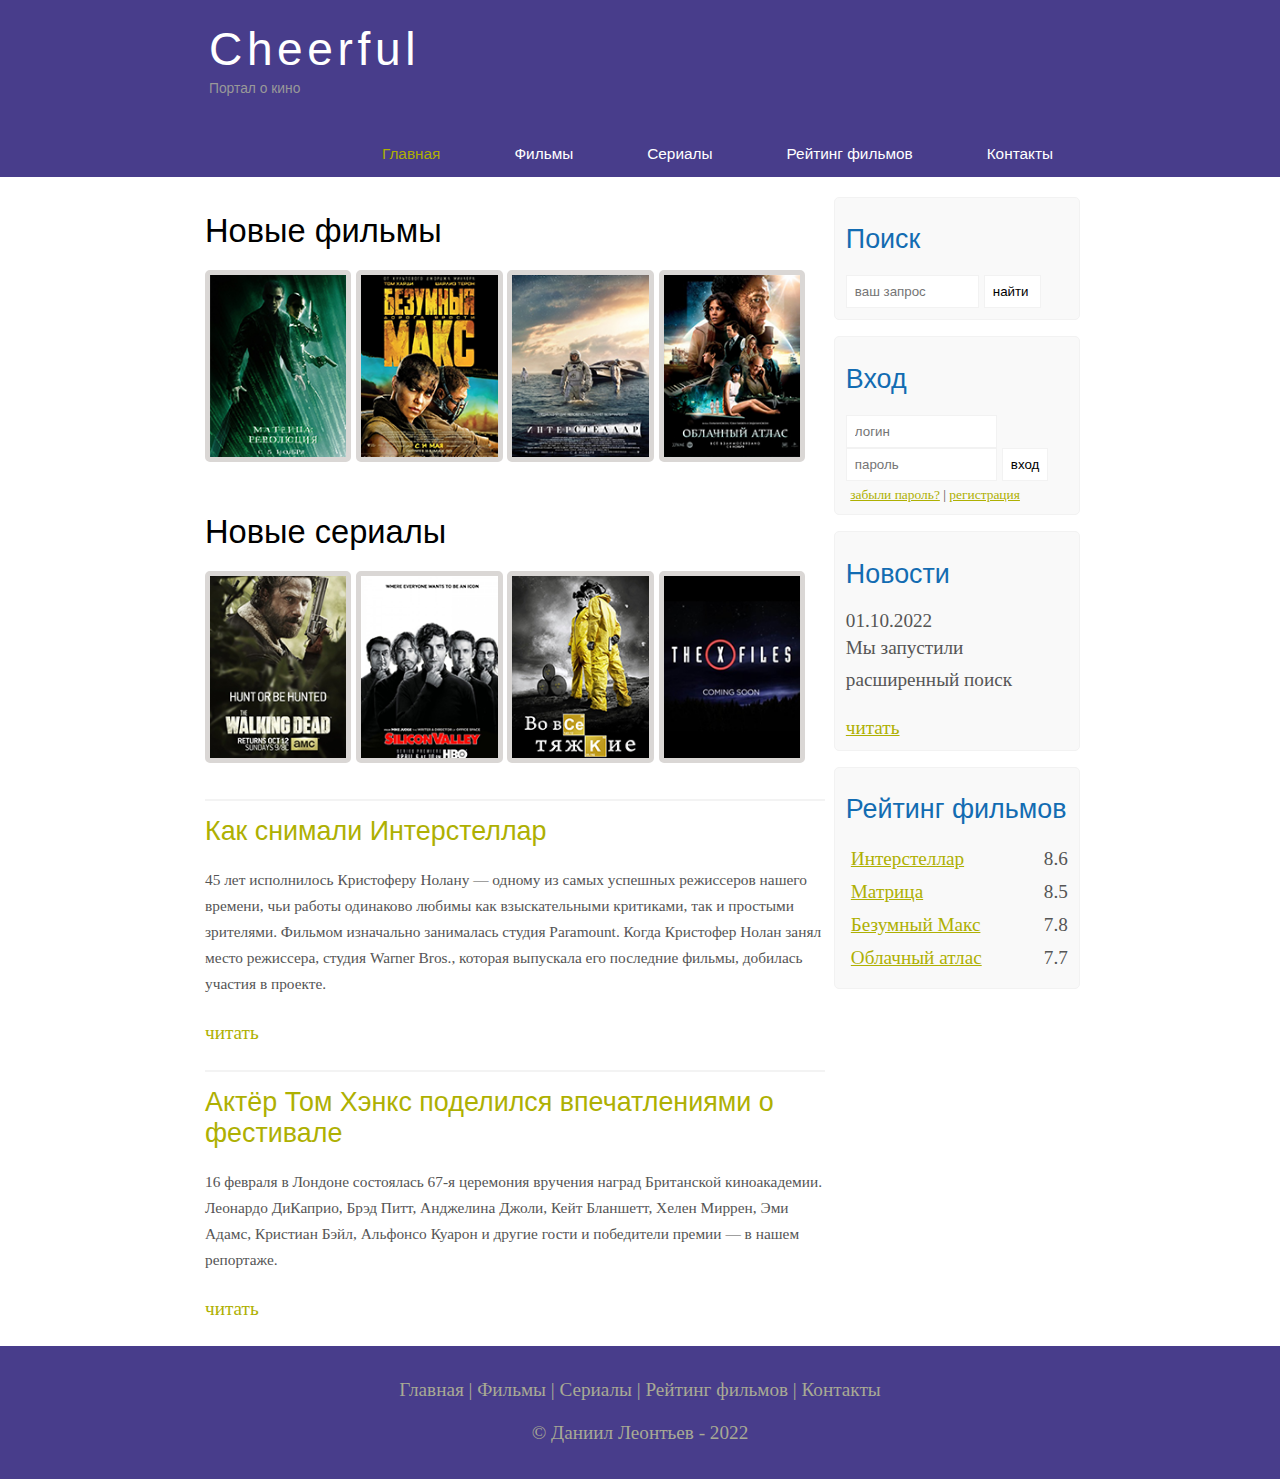
<file: index.html>
<!DOCTYPE html>
<html lang="en">
<head>
    <meta charset="UTF-8">
    <meta name="viewport" content="width=device-width, initial-scale 1/0">
    <title>Главная страница</title>
    <meta name="description" content ="Cheerful - портал о кино"
    <meta name="keywords" content ="фильмы,фильмы онлайн,hd"/>
    <link rel="stylesheet" href="assets/css/style.css">
</head>
<body>
    
    <div class="main">

        <div class="header">
             <div class="logo">
                <div class="logo_text">
                    <h1><a href="index.html">Cheerful</a></h1>
                    <h2>Портал о кино</h2>
                </div>
             </div>

             <div class="menubar">
            
                 <ul class="menu">
                     <li class="selected"><a href="index.html">Главная</a></li>
                     <li><a href="films.html">Фильмы</a></li>
                     <li><a href="#">Сериалы</a></li>
                     <li><a href="rating.html">Рейтинг фильмов</a></li> 
                     <li><a href="contact.html">Контакты</a></li>

                 </ul>
             </div>
    
            </div>


    <div class="site_content">

        <div class="sidebar_container">


            <div class="sidebar">
                <h2>Поиск</h2>
                <form method="post" action="#" id="search_form">
                     <input type="search" name="search_field" placeholder="ваш запрос" />
                     <input type="submit" class="btn" value="найти " />
                </form>
            </div>

            <div class="sidebar">
                <h2>Вход</h2>
                <form method="post" action="#" id="login">

                     <input type="text" name="login_field" placeholder="логин" />
                     <input type="password" name="password_field" placeholder="пароль" />
                     <input type="submit" class="btn" value="вход" />
                     <div class="lables_passreg_text">
                         <span><a href="#">забыли пароль?</a></span> | <span><a href="#">регистрация</a></span>
                     </div>
                
                </form>
            </div>

            <div class="sidebar">
                <h2>Новости</h2>
                <span>01.10.2022</span>
                <p>Мы запустили расширенный поиск</p>
                <a href="#">читать</a>
            </div>

            <div class="sidebar">
                <h2>Рейтинг фильмов</h2>
                <ul>
                    <li><a href="inter.html">Интерстеллар</a><span class="rating_sidebar">8.6</span></li>
                    <li><a href="#">Матрица</a><span class="rating_sidebar">8.5</span></li>
                    <li><a href="#">Безумный Макс</a><span class="rating_sidebar">7.8</span></li>
                    <li><a href="#">Облачный атлас</a><span class="rating_sidebar">7.7</span></li>
                </ul>
            </div>
        </div>

        <div class="content">

            <h1>Новые фильмы</h1>

            <div class="films_block">

                <a href="matrix.html"><img src="assets/img/matrix.png"></a>
                <a href="max.html"><img src="assets/img/max.png"></a>
                <a href="inter.html"><img src="assets/img/inter.png"></a>
                <a href="cloud.html"><img src="assets/img/cloud.png"></a>

            </div>

            <h1>Новые сериалы</h1>

            <div class="films_block">

                <a href="#"><img src="assets/img/dead.png"></a>
                <a href="#"><img src="assets/img/silicon.png"></a>
                <a href="#"><img src="assets/img/breakingbad.png"></a>
                <a href="#"><img src="assets/img/xfiles.png"></a>

            </div>
        

            <div class="posts">

               <hr>
               <h2> <a href="#">Как снимали Интерстеллар</a> </h2>
               <div class="posts_content">

                   <p>

                    45 лет исполнилось Кристоферу Нолану — одному из самых успешных режиссеров нашего времени, чьи работы одинаково любимы как взыскательными критиками, так и простыми зрителями. Фильмом изначально занималась студия Paramount. Когда Кристофер Нолан занял место режиссера, студия Warner Bros., которая выпускала его последние фильмы, добилась участия в проекте.

                   </p>

               </div>

               <p><a href="#">читать</a></p>

               <hr>
               <h2> <a href="#">Актёр Том Хэнкс поделился впечатлениями о фестивале</a> </h2>
               <div class="posts_content">

                   <p>

                    16 февраля в Лондоне состоялась 67-я церемония вручения наград Британской киноакадемии. Леонардо ДиКаприо, Брэд Питт, Анджелина Джоли, Кейт Бланшетт, Хелен Миррен, Эми Адамс, Кристиан Бэйл, Альфонсо Куарон и другие гости и победители премии — в нашем репортаже.

                   </p>

               </div>

               <p><a href="#">читать</a></p>

            </div>


        </div>

    </div>





<div class="footer">
    <p>
        <a href="index.html">Главная</a> |
        <a href="films.html">Фильмы</a> |
        <a href="#">Сериалы</a> |
        <a href="rating.html">Рейтинг фильмов</a> |
        <a href="contact.html">Контакты</a>
    </p>
    <p>© Даниил Леонтьев - 2022</p>
</div>
    
</div>

</body>
</html>
</file>
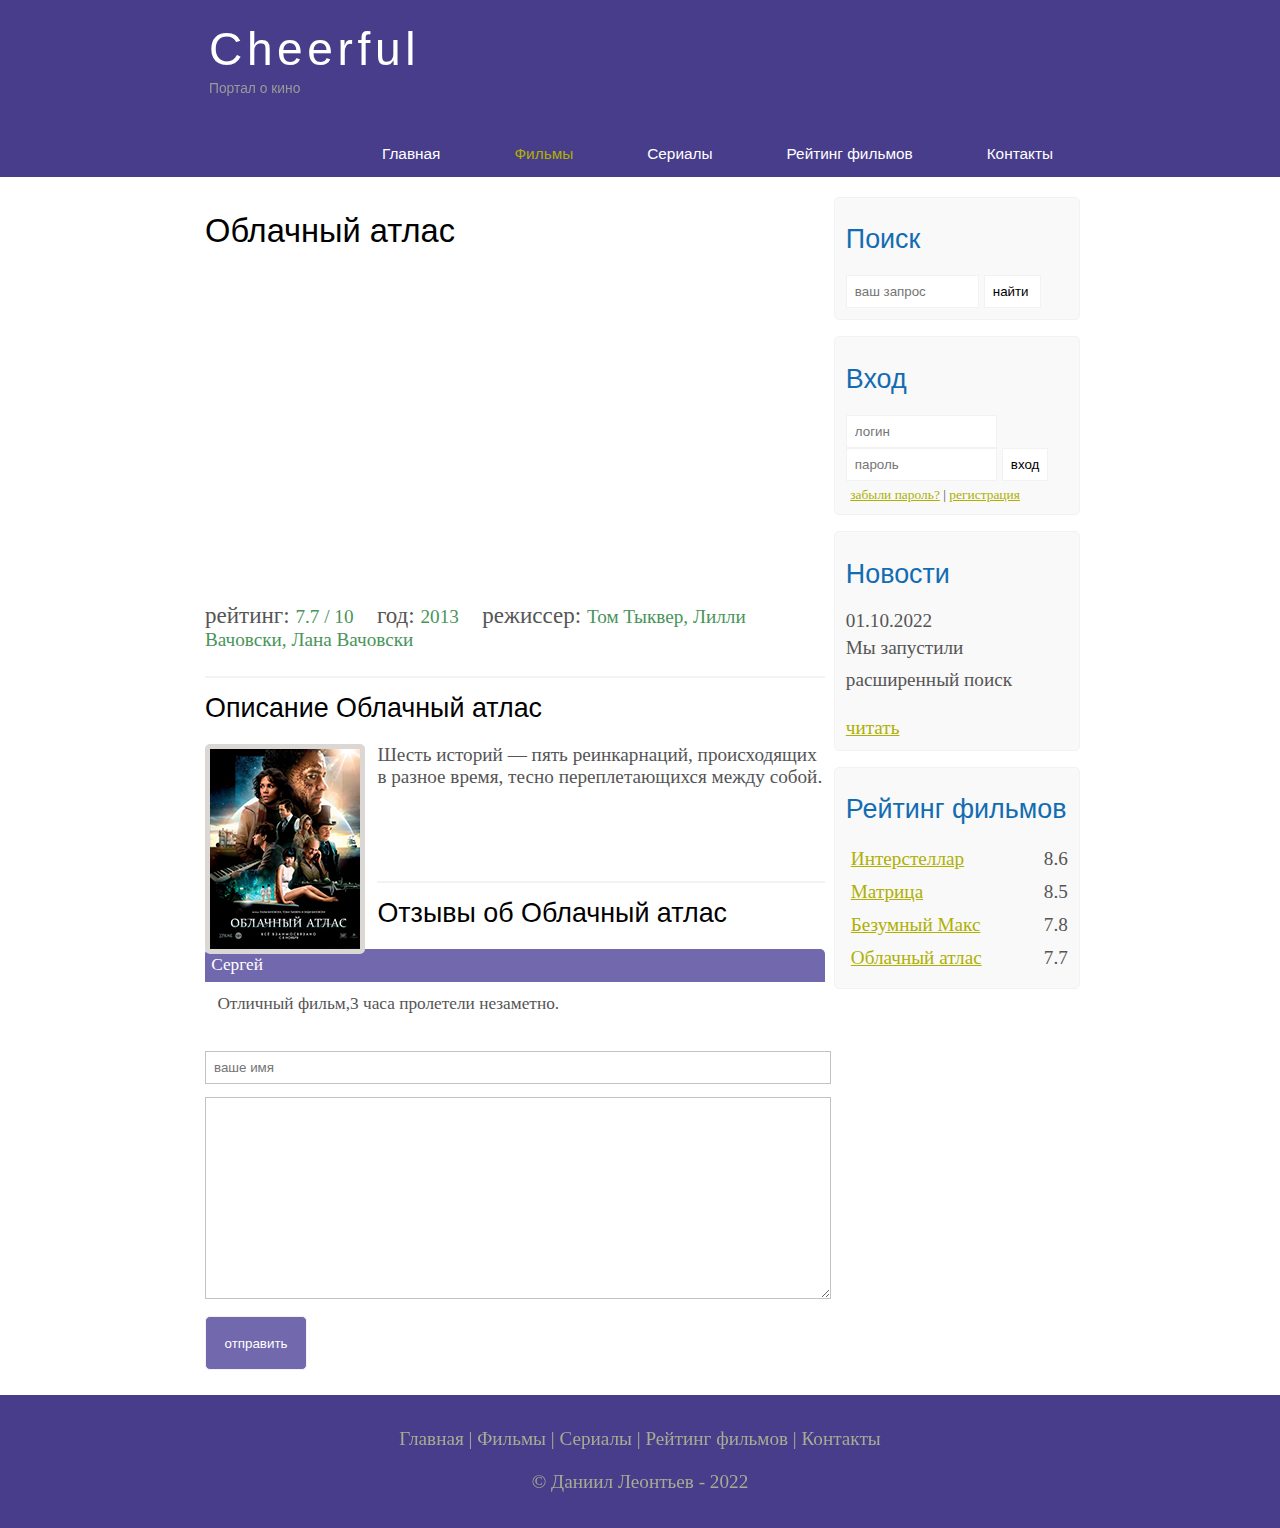
<file: cloud.html>
<!DOCTYPE html>
<html lang="en">
<head>
    <meta charset="UTF-8">
    <meta name="viewport" content="width=device-width, initial-scale 1/0">
    <title>Фильм Облачный атлас</title>
    <meta name="description" content ="Cheerful - портал о кино"
    <meta name="keywords" content ="фильмы,фильмы онлайн,hd"/>
    <link rel="stylesheet" href="assets/css/style.css">
</head>
<body>
    
    <div class="main">

        <div class="header">
             <div class="logo">
                <div class="logo_text">
                    <h1><a href="index.html">Cheerful</a></h1>
                    <h2>Портал о кино</h2>
                </div>
             </div>

             <div class="menubar">
            
                 <ul class="menu">
                     <li><a href="index.html">Главная</a></li>
                     <li class="selected"><a href="films.html">Фильмы</a></li>
                     <li><a href="#">Сериалы</a></li>
                     <li><a href="rating.html">Рейтинг фильмов</a></li> 
                     <li><a href="contact.html">Контакты</a></li>

                 </ul>
             </div>
    
            </div>


    <div class="site_content">

        <div class="sidebar_container">


            <div class="sidebar">
                <h2>Поиск</h2>
                <form method="post" action="#" id="search_form">
                     <input type="search" name="search_field" placeholder="ваш запрос" />
                     <input type="submit" class="btn" value="найти " />
                </form>
            </div>

            <div class="sidebar">
                <h2>Вход</h2>
                <form method="post" action="#" id="login">

                     <input type="text" name="login_field" placeholder="логин" />
                     <input type="password" name="password_field" placeholder="пароль" />
                     <input type="submit" class="btn" value="вход" />
                     <div class="lables_passreg_text">
                         <span><a href="#">забыли пароль?</a></span> | <span><a href="#">регистрация</a></span>
                     </div>
                
                </form>
            </div>

            <div class="sidebar">
                <h2>Новости</h2>
                <span>01.10.2022</span>
                <p>Мы запустили расширенный поиск</p>
                <a href="#">читать</a>
            </div>

            <div class="sidebar">
                <h2>Рейтинг фильмов</h2>
                <ul>
                    <li><a href="inter.html">Интерстеллар</a><span class="rating_sidebar">8.6</span></li>
                    <li><a href="matrix.html">Матрица</a><span class="rating_sidebar">8.5</span></li>
                    <li><a href="max.html">Безумный Макс</a><span class="rating_sidebar">7.8</span></li>
                    <li><a href="cloud.html">Облачный атлас</a><span class="rating_sidebar">7.7</span></li>
                </ul>
            </div>
        </div>

        <div class="content">
            <h1>Облачный атлас</h1>

            <iframe width="560" height="315" src="https://www.youtube.com/embed/_rZou_PqFoo" title="YouTube video player" frameborder="0" allow="accelerometer; autoplay; clipboard-write; encrypted-media; gyroscope; picture-in-picture" allowfullscreen></iframe>

            <div class="info_film_page">
                <span class="label">рейтинг: </span><span class="value">7.7 / 10</span>
                <span class="label">год: </span><span class="value">2013</span>
                <span class="label">режиссер: </span><span class="value">Том Тыквер, Лилли Вачовски, Лана Вачовски</span>
            </div>
    
            <hr>

            <h2>Описание Облачный атлас</h2>
            <div class="description_film">
                <img src="assets/img/cloud.png">
                Шесть историй — пять реинкарнаций, происходящих в разное время, тесно переплетающихся между собой.
            </div>
        
        
            <hr>
            <h2>Отзывы об Облачный атлас</h2>

            <div class="reviews">

                <div class="review_name">
                    Сергей
                </div>
                <div class="review_text">
                    Отличный фильм,3 часа пролетели незаметно.
                </div>

                </div>

                <div class="send">

                    <form method="post" action="#" id="review">

                         <input type="text" name="review_name" placeholder="ваше имя">
                         <textarea name="review_text"></textarea>
                         <input type="submit" value="отправить">

                    </form>


                </div>
        
        </div>

        </div>





<div class="footer">
    <p>
        <a href="index.html">Главная</a> |
        <a href="films.html">Фильмы</a> |
        <a href="#">Сериалы</a> |
        <a href="rating.html">Рейтинг фильмов</a> |
        <a href="contact.html">Контакты</a>
    </p>
    <p>© Даниил Леонтьев - 2022</p>
</div>
    
</div>

</body>
</html>
</file>
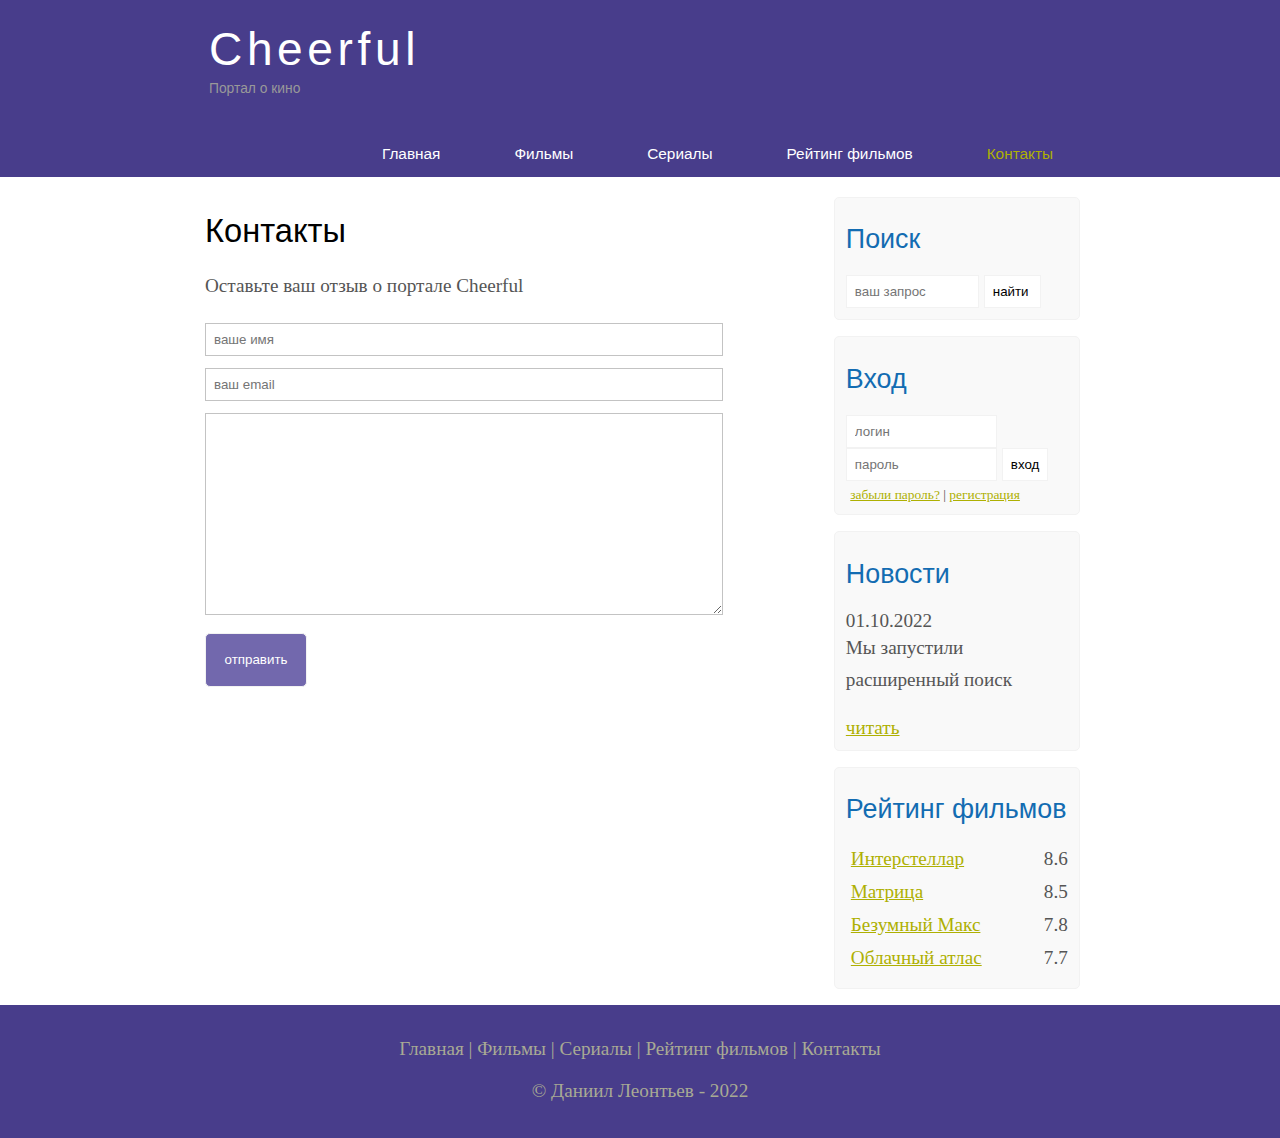
<file: contact.html>
<!DOCTYPE html>
<html lang="en">
<head>
    <meta charset="UTF-8">
    <meta name="viewport" content="width=device-width, initial-scale 1/0">
    <title>Контакты</title>
    <meta name="description" content ="Cheerful - портал о кино"
    <meta name="keywords" content ="фильмы,фильмы онлайн,hd"/>
    <link rel="stylesheet" href="assets/css/style.css">
</head>
<body>
    
    <div class="main">

        <div class="header">
             <div class="logo">
                <div class="logo_text">
                    <h1><a href="index.html">Cheerful</a></h1>
                    <h2>Портал о кино</h2>
                </div>
             </div>

             <div class="menubar">
            
                 <ul class="menu">
                     <li><a href="index.html">Главная</a></li>
                     <li><a href="films.html">Фильмы</a></li>
                     <li><a href="#">Сериалы</a></li>
                     <li><a href="rating.html">Рейтинг фильмов</a></li> 
                     <li class="selected"><a href="contact.html">Контакты</a></li>

                 </ul>
             </div>
    
            </div>


    <div class="site_content">

        <div class="sidebar_container">


            <div class="sidebar">
                <h2>Поиск</h2>
                <form method="post" action="#" id="search_form">
                     <input type="search" name="search_field" placeholder="ваш запрос" />
                     <input type="submit" class="btn" value="найти " />
                </form>
            </div>

            <div class="sidebar">
                <h2>Вход</h2>
                <form method="post" action="#" id="login">

                     <input type="text" name="login_field" placeholder="логин" />
                     <input type="password" name="password_field" placeholder="пароль" />
                     <input type="submit" class="btn" value="вход" />
                     <div class="lables_passreg_text">
                         <span><a href="#">забыли пароль?</a></span> | <span><a href="#">регистрация</a></span>
                     </div>
                
                </form>
            </div>

            <div class="sidebar">
                <h2>Новости</h2>
                <span>01.10.2022</span>
                <p>Мы запустили расширенный поиск</p>
                <a href="#">читать</a>
            </div>

            <div class="sidebar">
                <h2>Рейтинг фильмов</h2>
                <ul>
                    <li><a href="inter.html">Интерстеллар</a><span class="rating_sidebar">8.6</span></li>
                    <li><a href="matrix.html">Матрица</a><span class="rating_sidebar">8.5</span></li>
                    <li><a href="max.html">Безумный Макс</a><span class="rating_sidebar">7.8</span></li>
                    <li><a href="cloud.html">Облачный атлас</a><span class="rating_sidebar">7.7</span></li>
                </ul>
            </div>
        </div>

        <div class="content">

            <h1>Контакты</h1>
            <p>Оставьте ваш отзыв о портале Cheerful</p>

            <div class="send send_contact">
                <form method="post" action="#" id="contact">
                    <input type="text" name="review_name" placeholder="ваше имя">
                    <input type="text" name="review_email" placeholder="ваш email"> 
                    <textarea name="review_name"></textarea>
                    <input class="btn" type="submit" value="отправить">
                </form>
            </div>




        </div>

    </div>



<div class="footer">
    <p>
        <a href="index.html">Главная</a> |
        <a href="films.html">Фильмы</a> |
        <a href="#">Сериалы</a> |
        <a href="rating.html">Рейтинг фильмов</a> |
        <a href="contact.html">Контакты</a>
    </p>
    <p>© Даниил Леонтьев - 2022</p>
</div>
    
</div>

</body>
</html>
</file>
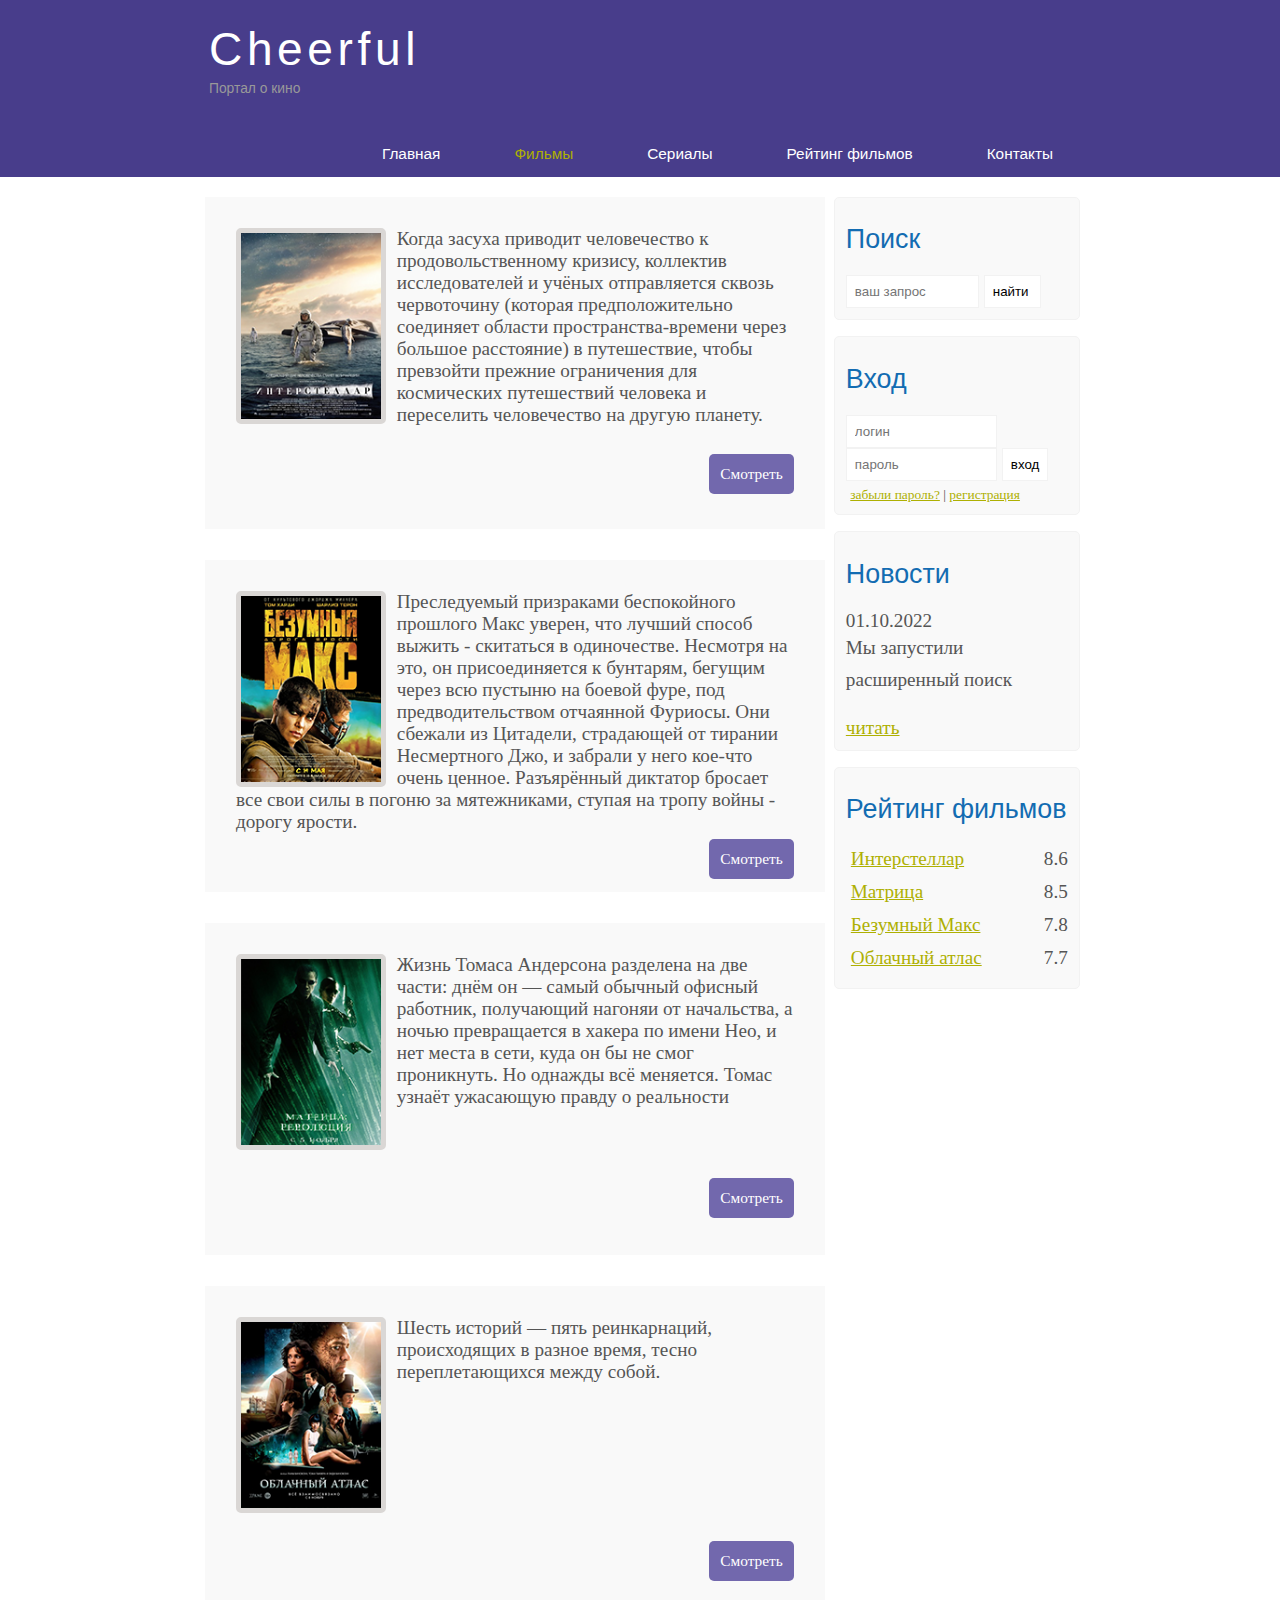
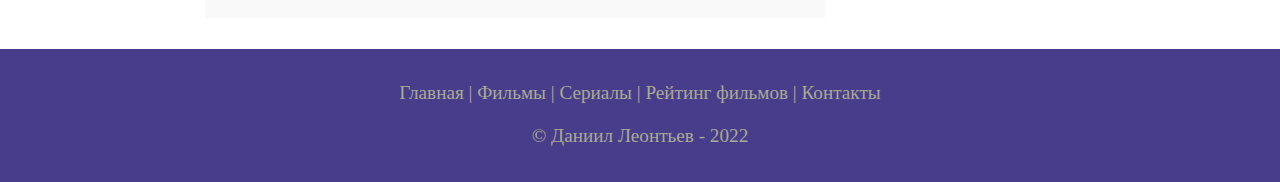
<file: films.html>
<!DOCTYPE html>
<html lang="en">
<head>
    <meta charset="UTF-8">
    <meta name="viewport" content="width=device-width, initial-scale 1/0">
    <title>Фильмы</title>
    <meta name="description" content ="Cheerful - портал о кино"
    <meta name="keywords" content ="фильмы,фильмы онлайн,hd"/>
    <link rel="stylesheet" href="assets/css/style.css">
</head>
<body>
    
    <div class="main">

        <div class="header">
             <div class="logo">
                <div class="logo_text">
                    <h1><a href="index.html">Cheerful</a></h1>
                    <h2>Портал о кино</h2>
                </div>
             </div>

             <div class="menubar">
            
                 <ul class="menu">
                     <li><a href="index.html">Главная</a></li>
                     <li class="selected"><a href="films.html">Фильмы</a></li>
                     <li><a href="#">Сериалы</a></li>
                     <li><a href="rating.html">Рейтинг фильмов</a></li> 
                     <li><a href="contact.html">Контакты</a></li>

                 </ul>
             </div>
    
            </div>


    <div class="site_content">

        <div class="sidebar_container">


            <div class="sidebar">
                <h2>Поиск</h2>
                <form method="post" action="#" id="search_form">
                     <input type="search" name="search_field" placeholder="ваш запрос" />
                     <input type="submit" class="btn" value="найти " />
                </form>
            </div>

            <div class="sidebar">
                <h2>Вход</h2>
                <form method="post" action="#" id="login">

                     <input type="text" name="login_field" placeholder="логин" />
                     <input type="password" name="password_field" placeholder="пароль" />
                     <input type="submit" class="btn" value="вход" />
                     <div class="lables_passreg_text">
                         <span><a href="#">забыли пароль?</a></span> | <span><a href="#">регистрация</a></span>
                     </div>
                
                </form>
            </div>

            <div class="sidebar">
                <h2>Новости</h2>
                <span>01.10.2022</span>
                <p>Мы запустили расширенный поиск</p>
                <a href="#">читать</a>
            </div>

            <div class="sidebar">
                <h2>Рейтинг фильмов</h2>
                <ul>
                    <li><a href="inter.html">Интерстеллар</a><span class="rating_sidebar">8.6</span></li>
                    <li><a href="#">Матрица</a><span class="rating_sidebar">8.5</span></li>
                    <li><a href="#">Безумный Макс</a><span class="rating_sidebar">7.8</span></li>
                    <li><a href="#">Облачный атлас</a><span class="rating_sidebar">7.7</span></li>
                </ul>
            </div>
        </div>

        <div class="content">

            <div class="info_film">
                <img src="assets/img/inter.png">
                Когда засуха приводит человечество к продовольственному кризису, коллектив исследователей и учёных отправляется сквозь червоточину (которая предположительно соединяет области пространства-времени через большое расстояние) в путешествие, чтобы превзойти прежние ограничения для космических путешествий человека и переселить человечество на другую планету.
                <div class="button"><a href="inter.html">Смотреть</a></div>
            </div>

            <div class="info_film">
                <img src="assets/img/max.png">
                Преследуемый призраками беспокойного прошлого Макс уверен, что лучший способ выжить - скитаться в одиночестве. Несмотря на это, он присоединяется к бунтарям, бегущим через всю пустыню на боевой фуре, под предводительством отчаянной Фуриосы. Они сбежали из Цитадели, страдающей от тирании Несмертного Джо, и забрали у него кое-что очень ценное. Разъярённый диктатор бросает все свои силы в погоню за мятежниками, ступая на тропу войны - дорогу ярости.
                <div class="button"><a href="max.html">Смотреть</a></div>
            </div>

            <div class="info_film">
                <img src="assets/img/matrix.png">
                Жизнь Томаса Андерсона разделена на две части: днём он — самый обычный офисный работник, получающий нагоняи от начальства, а ночью превращается в хакера по имени Нео, и нет места в сети, куда он бы не смог проникнуть. Но однажды всё меняется. Томас узнаёт ужасающую правду о реальности
                <div class="button"><a href="matrix.html">Смотреть</a></div>
            </div>

            <div class="info_film">
                <img src="assets/img/cloud.png">
                Шесть историй — пять реинкарнаций, происходящих в разное время, тесно переплетающихся между собой.
                <div class="button"><a href="cloud.html">Смотреть</a></div>
            </div>



        </div>

    </div>



<div class="footer">
    <p>
        <a href="index.html">Главная</a> |
        <a href="films.html">Фильмы</a> |
        <a href="#">Сериалы</a> |
        <a href="rating.html">Рейтинг фильмов</a> |
        <a href="contact.html">Контакты</a>
    </p>
    <p>© Даниил Леонтьев - 2022</p>
</div>
    
</div>

</body>
</html>
</file>
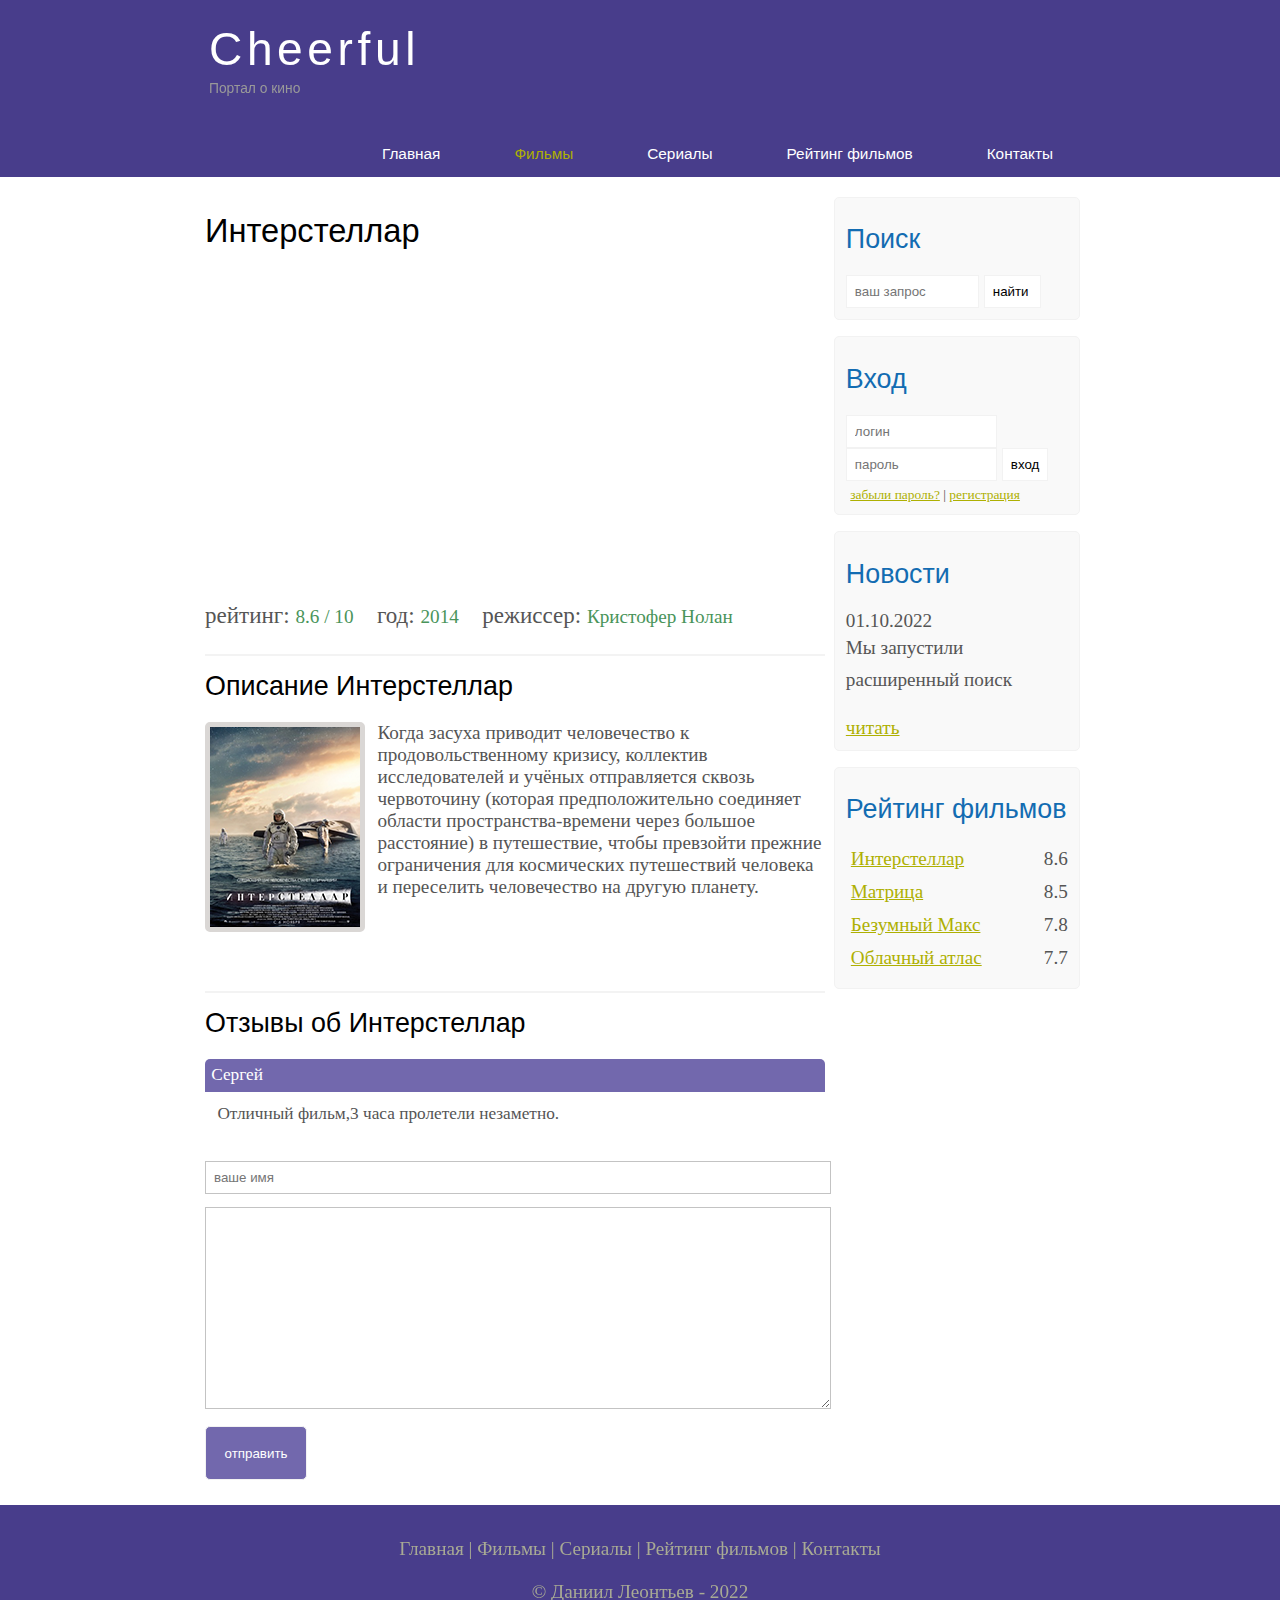
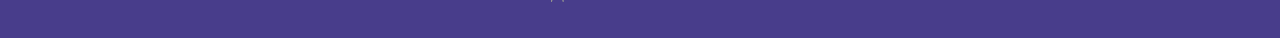
<file: inter.html>
<!DOCTYPE html>
<html lang="en">
<head>
    <meta charset="UTF-8">
    <meta name="viewport" content="width=device-width, initial-scale 1/0">
    <title>Фильм Интерстеллар</title>
    <meta name="description" content ="Cheerful - портал о кино"
    <meta name="keywords" content ="фильмы,фильмы онлайн,hd"/>
    <link rel="stylesheet" href="assets/css/style.css">
</head>
<body>
    
    <div class="main">

        <div class="header">
             <div class="logo">
                <div class="logo_text">
                    <h1><a href="index.html">Cheerful</a></h1>
                    <h2>Портал о кино</h2>
                </div>
             </div>

             <div class="menubar">
            
                 <ul class="menu">
                     <li><a href="index.html">Главная</a></li>
                     <li class="selected"><a href="films.html">Фильмы</a></li>
                     <li><a href="#">Сериалы</a></li>
                     <li><a href="rating.html">Рейтинг фильмов</a></li> 
                     <li><a href="contact.html">Контакты</a></li>

                 </ul>
             </div>
    
            </div>


    <div class="site_content">

        <div class="sidebar_container">


            <div class="sidebar">
                <h2>Поиск</h2>
                <form method="post" action="#" id="search_form">
                     <input type="search" name="search_field" placeholder="ваш запрос" />
                     <input type="submit" class="btn" value="найти " />
                </form>
            </div>

            <div class="sidebar">
                <h2>Вход</h2>
                <form method="post" action="#" id="login">

                     <input type="text" name="login_field" placeholder="логин" />
                     <input type="password" name="password_field" placeholder="пароль" />
                     <input type="submit" class="btn" value="вход" />
                     <div class="lables_passreg_text">
                         <span><a href="#">забыли пароль?</a></span> | <span><a href="#">регистрация</a></span>
                     </div>
                
                </form>
            </div>

            <div class="sidebar">
                <h2>Новости</h2>
                <span>01.10.2022</span>
                <p>Мы запустили расширенный поиск</p>
                <a href="#">читать</a>
            </div>

            <div class="sidebar">
                <h2>Рейтинг фильмов</h2>
                <ul>
                    <li><a href="inter.html">Интерстеллар</a><span class="rating_sidebar">8.6</span></li>
                    <li><a href="matrix.html">Матрица</a><span class="rating_sidebar">8.5</span></li>
                    <li><a href="max.html">Безумный Макс</a><span class="rating_sidebar">7.8</span></li>
                    <li><a href="cloud.html">Облачный атлас</a><span class="rating_sidebar">7.7</span></li>
                </ul>
            </div>
        </div>

        <div class="content">
            <h1>Интерстеллар</h1>

            <iframe width="560" height="315" src="https://www.youtube.com/embed/xHGRCBV46ik" title="YouTube video player" frameborder="0" allow="accelerometer; autoplay; clipboard-write; encrypted-media; gyroscope; picture-in-picture" allowfullscreen></iframe>

            <div class="info_film_page">
                <span class="label">рейтинг: </span><span class="value">8.6 / 10</span>
                <span class="label">год: </span><span class="value">2014</span>
                <span class="label">режиссер: </span><span class="value">Кристофер Нолан</span>
            </div>
    
            <hr>

            <h2>Описание Интерстеллар</h2>
            <div class="description_film">
                <img src="assets/img/inter.png">
                Когда засуха приводит человечество к продовольственному кризису, коллектив исследователей и учёных отправляется сквозь червоточину (которая предположительно соединяет области пространства-времени через большое расстояние) в путешествие, чтобы превзойти прежние ограничения для космических путешествий человека и переселить человечество на другую планету.
            </div>
        
        
            <hr>
            <h2>Отзывы об Интерстеллар</h2>

            <div class="reviews">

                <div class="review_name">
                    Сергей
                </div>
                <div class="review_text">
                    Отличный фильм,3 часа пролетели незаметно.
                </div>

                </div>

                <div class="send">

                    <form method="post" action="#" id="review">

                         <input type="text" name="review_name" placeholder="ваше имя">
                         <textarea name="review_text"></textarea>
                         <input type="submit" value="отправить">

                    </form>


                </div>
        
        </div>

        </div>





<div class="footer">
    <p>
        <a href="index.html">Главная</a> |
        <a href="films.html">Фильмы</a> |
        <a href="#">Сериалы</a> |
        <a href="rating.html">Рейтинг фильмов</a> |
        <a href="contact.html">Контакты</a>
    </p>
    <p>© Даниил Леонтьев - 2022</p>
</div>
    
</div>

</body>
</html>
</file>
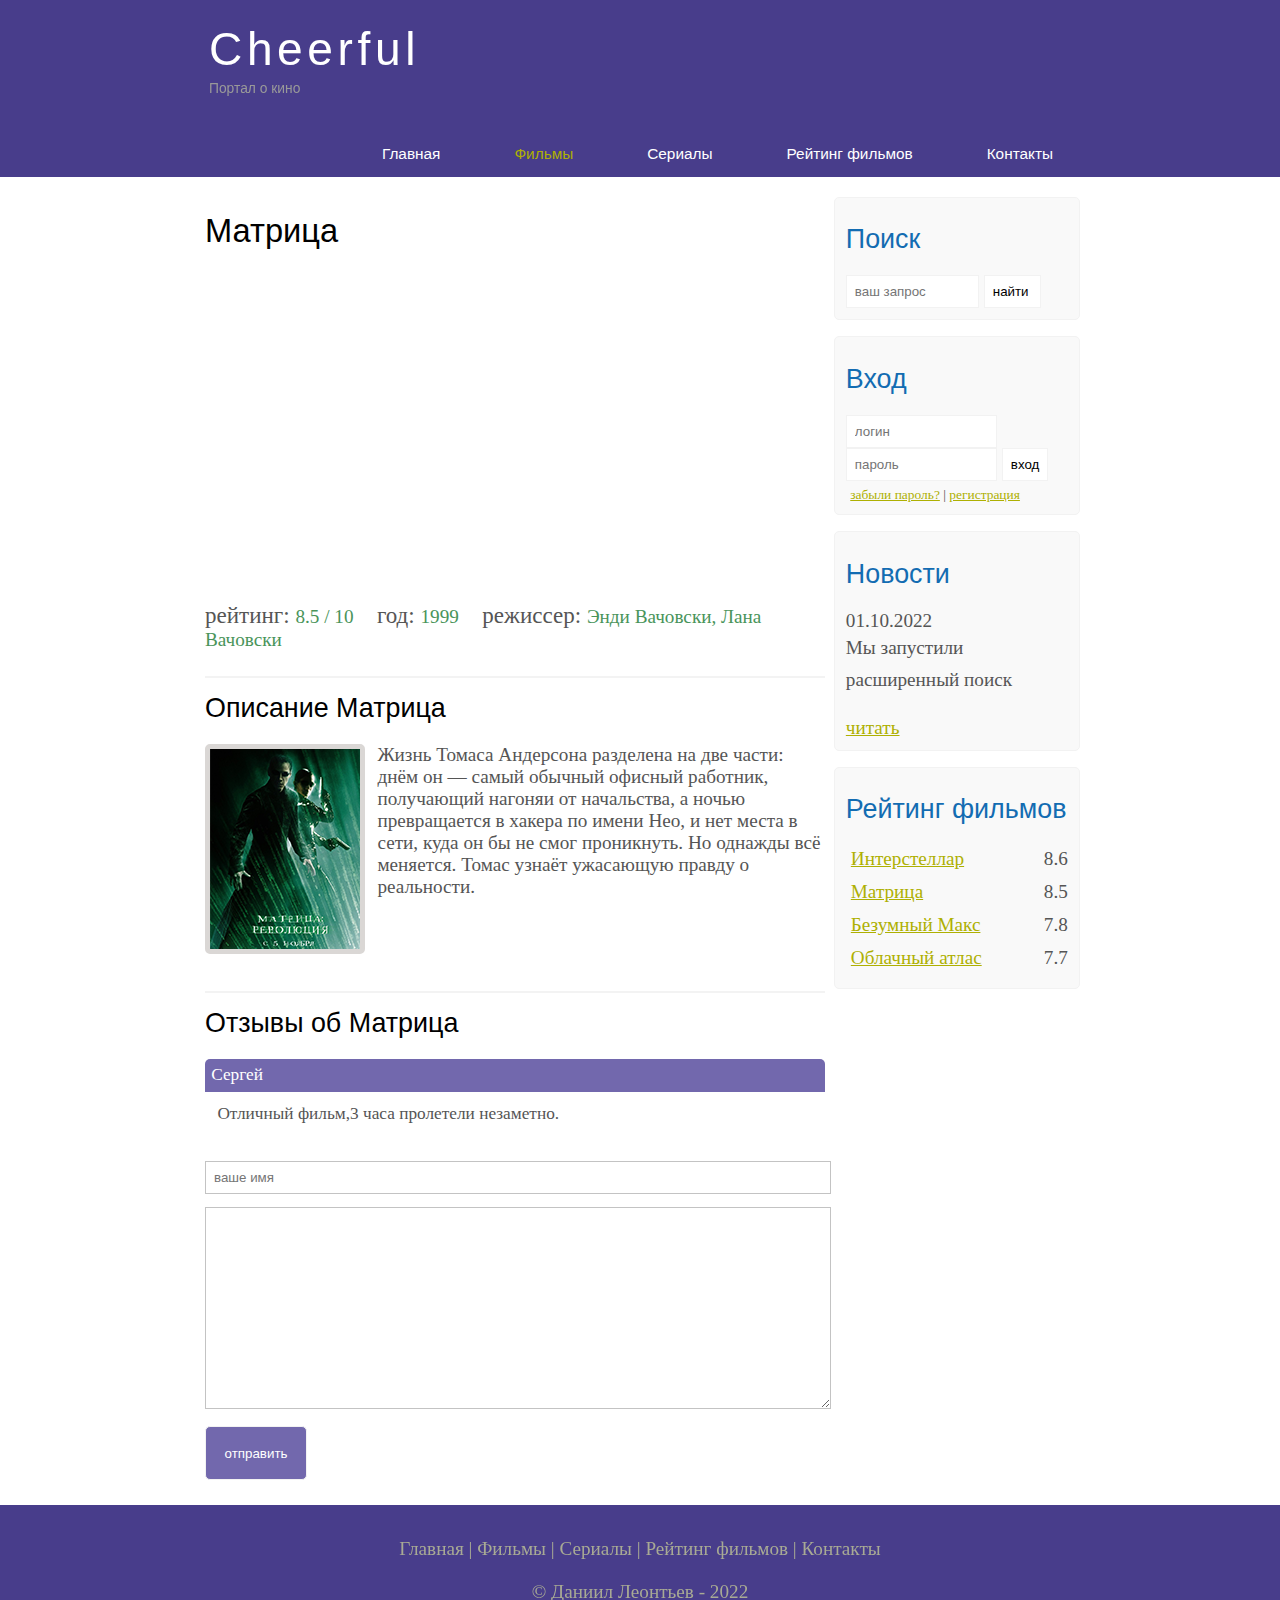
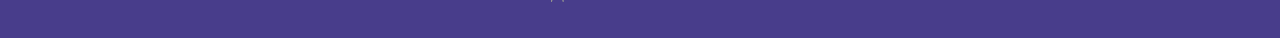
<file: matrix.html>
<!DOCTYPE html>
<html lang="en">
<head>
    <meta charset="UTF-8">
    <meta name="viewport" content="width=device-width, initial-scale 1/0">
    <title>Фильм Матрица</title>
    <meta name="description" content ="Cheerful - портал о кино"
    <meta name="keywords" content ="фильмы,фильмы онлайн,hd"/>
    <link rel="stylesheet" href="assets/css/style.css">
</head>
<body>
    
    <div class="main">

        <div class="header">
             <div class="logo">
                <div class="logo_text">
                    <h1><a href="index.html">Cheerful</a></h1>
                    <h2>Портал о кино</h2>
                </div>
             </div>

             <div class="menubar">
            
                 <ul class="menu">
                     <li><a href="index.html">Главная</a></li>
                     <li class="selected"><a href="films.html">Фильмы</a></li>
                     <li><a href="#">Сериалы</a></li>
                     <li><a href="rating.html">Рейтинг фильмов</a></li> 
                     <li><a href="contact.html">Контакты</a></li>

                 </ul>
             </div>
    
            </div>


    <div class="site_content">

        <div class="sidebar_container">


            <div class="sidebar">
                <h2>Поиск</h2>
                <form method="post" action="#" id="search_form">
                     <input type="search" name="search_field" placeholder="ваш запрос" />
                     <input type="submit" class="btn" value="найти " />
                </form>
            </div>

            <div class="sidebar">
                <h2>Вход</h2>
                <form method="post" action="#" id="login">

                     <input type="text" name="login_field" placeholder="логин" />
                     <input type="password" name="password_field" placeholder="пароль" />
                     <input type="submit" class="btn" value="вход" />
                     <div class="lables_passreg_text">
                         <span><a href="#">забыли пароль?</a></span> | <span><a href="#">регистрация</a></span>
                     </div>
                
                </form>
            </div>

            <div class="sidebar">
                <h2>Новости</h2>
                <span>01.10.2022</span>
                <p>Мы запустили расширенный поиск</p>
                <a href="#">читать</a>
            </div>

            <div class="sidebar">
                <h2>Рейтинг фильмов</h2>
                <ul>
                    <li><a href="inter.html">Интерстеллар</a><span class="rating_sidebar">8.6</span></li>
                    <li><a href="matrix.html">Матрица</a><span class="rating_sidebar">8.5</span></li>
                    <li><a href="max.html">Безумный Макс</a><span class="rating_sidebar">7.8</span></li>
                    <li><a href="cloud.html">Облачный атлас</a><span class="rating_sidebar">7.7</span></li>
                </ul>
            </div>
        </div>

        <div class="content">
            <h1>Матрица</h1>

            <iframe width="560" height="315" src="https://www.youtube.com/embed/YihPA42fdQ8" title="YouTube video player" frameborder="0" allow="accelerometer; autoplay; clipboard-write; encrypted-media; gyroscope; picture-in-picture" allowfullscreen></iframe>

            <div class="info_film_page">
                <span class="label">рейтинг: </span><span class="value">8.5 / 10</span>
                <span class="label">год: </span><span class="value">1999</span>
                <span class="label">режиссер: </span><span class="value">Энди Вачовски, Лана Вачовски</span>
            </div>
    
            <hr>

            <h2>Описание Матрица</h2>
            <div class="description_film">
                <img src="assets/img/matrix.png">
                Жизнь Томаса Андерсона разделена на две части: днём он — самый обычный офисный работник, получающий нагоняи от начальства, а ночью превращается в хакера по имени Нео, и нет места в сети, куда он бы не смог проникнуть. Но однажды всё меняется. Томас узнаёт ужасающую правду о реальности.
            </div>
        
        
            <hr>
            <h2>Отзывы об Матрица</h2>

            <div class="reviews">

                <div class="review_name">
                    Сергей
                </div>
                <div class="review_text">
                    Отличный фильм,3 часа пролетели незаметно.
                </div>

                </div>

                <div class="send">

                    <form method="post" action="#" id="review">

                         <input type="text" name="review_name" placeholder="ваше имя">
                         <textarea name="review_text"></textarea>
                         <input type="submit" value="отправить">

                    </form>


                </div>
        
        </div>

        </div>





<div class="footer">
    <p>
        <a href="index.html">Главная</a> |
        <a href="films.html">Фильмы</a> |
        <a href="#">Сериалы</a> |
        <a href="rating.html">Рейтинг фильмов</a> |
        <a href="contact.html">Контакты</a>
    </p>
    <p>© Даниил Леонтьев - 2022</p>
</div>
    
</div>

</body>
</html>
</file>
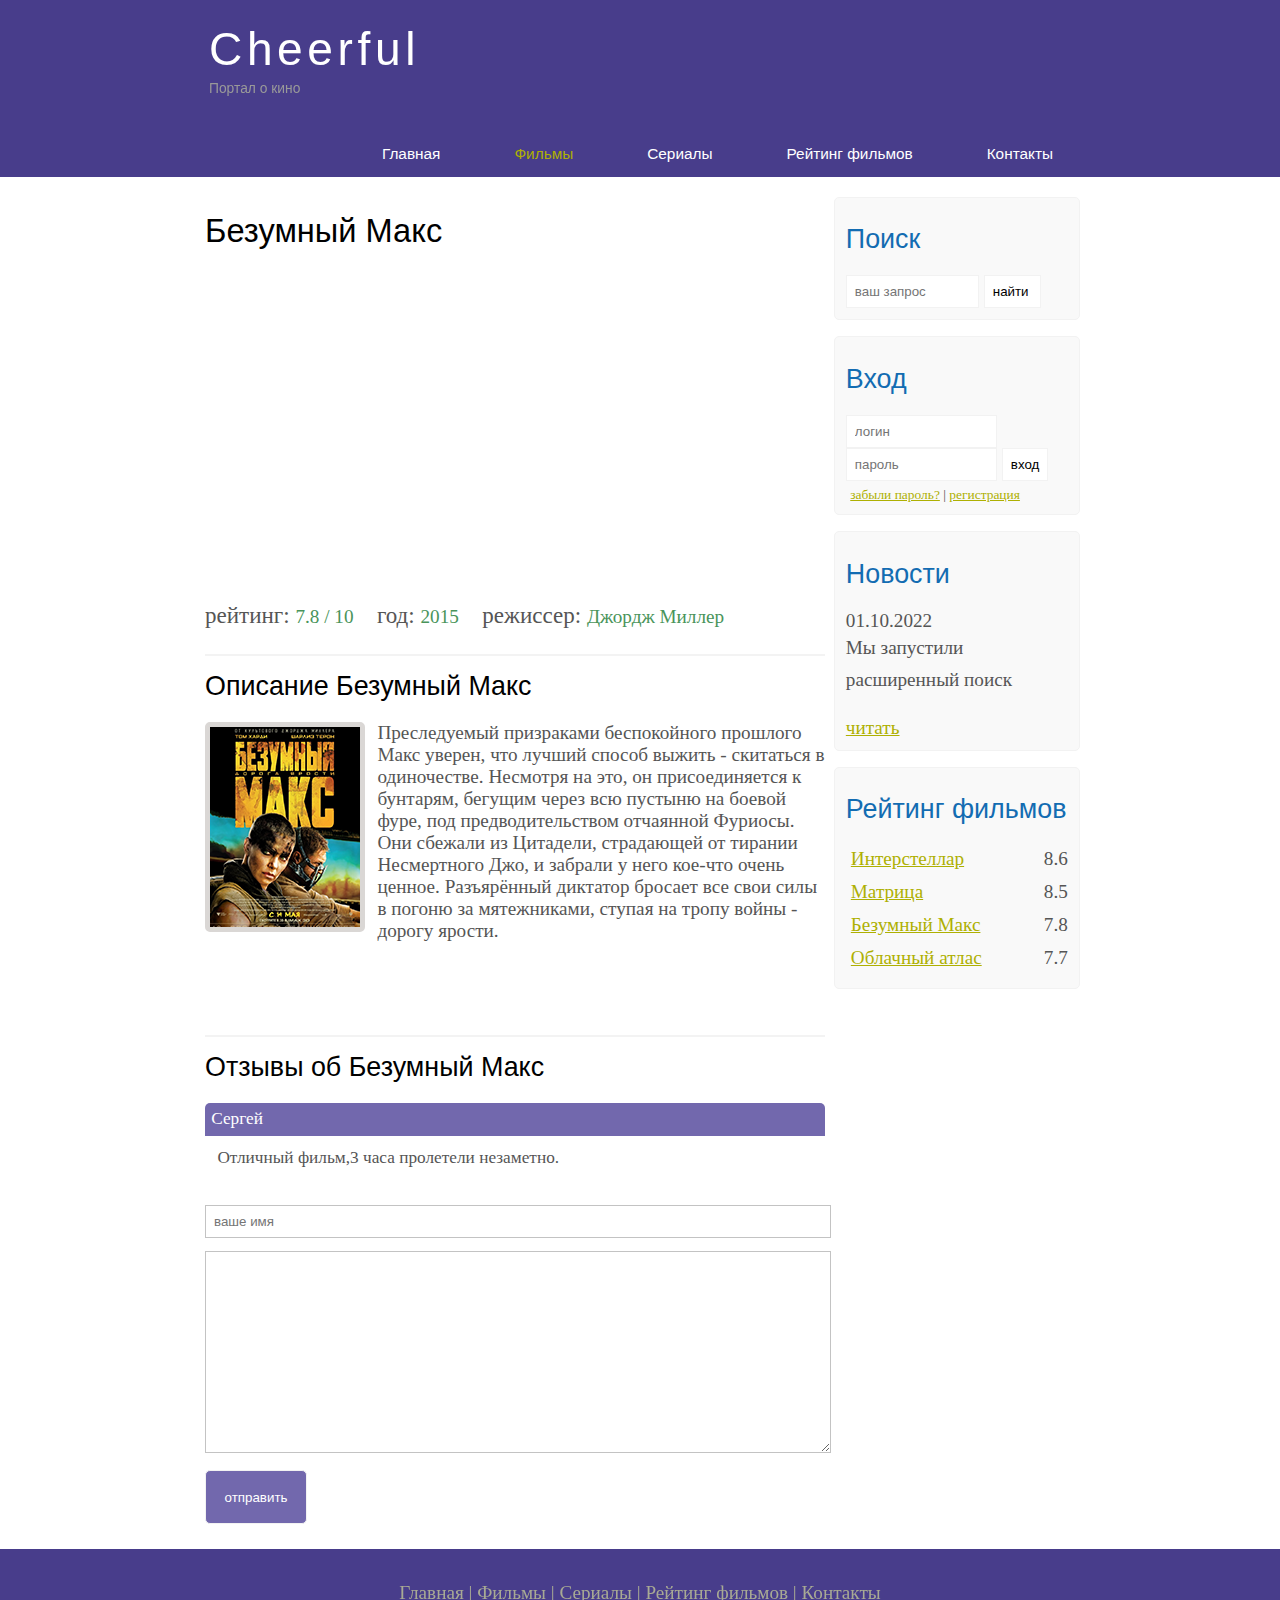
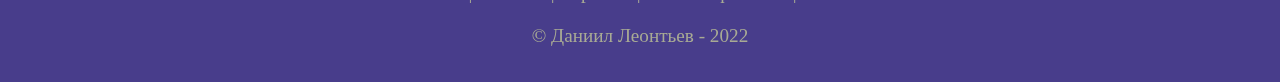
<file: max.html>
<!DOCTYPE html>
<html lang="en">
<head>
    <meta charset="UTF-8">
    <meta name="viewport" content="width=device-width, initial-scale 1/0">
    <title>Фильм Безумный Макс</title>
    <meta name="description" content ="Cheerful - портал о кино"
    <meta name="keywords" content ="фильмы,фильмы онлайн,hd"/>
    <link rel="stylesheet" href="assets/css/style.css">
</head>
<body>
    
    <div class="main">

        <div class="header">
             <div class="logo">
                <div class="logo_text">
                    <h1><a href="index.html">Cheerful</a></h1>
                    <h2>Портал о кино</h2>
                </div>
             </div>

             <div class="menubar">
            
                 <ul class="menu">
                     <li><a href="index.html">Главная</a></li>
                     <li class="selected"><a href="films.html">Фильмы</a></li>
                     <li><a href="#">Сериалы</a></li>
                     <li><a href="rating.html">Рейтинг фильмов</a></li> 
                     <li><a href="contact.html">Контакты</a></li>

                 </ul>
             </div>
    
            </div>


    <div class="site_content">

        <div class="sidebar_container">


            <div class="sidebar">
                <h2>Поиск</h2>
                <form method="post" action="#" id="search_form">
                     <input type="search" name="search_field" placeholder="ваш запрос" />
                     <input type="submit" class="btn" value="найти " />
                </form>
            </div>

            <div class="sidebar">
                <h2>Вход</h2>
                <form method="post" action="#" id="login">

                     <input type="text" name="login_field" placeholder="логин" />
                     <input type="password" name="password_field" placeholder="пароль" />
                     <input type="submit" class="btn" value="вход" />
                     <div class="lables_passreg_text">
                         <span><a href="#">забыли пароль?</a></span> | <span><a href="#">регистрация</a></span>
                     </div>
                
                </form>
            </div>

            <div class="sidebar">
                <h2>Новости</h2>
                <span>01.10.2022</span>
                <p>Мы запустили расширенный поиск</p>
                <a href="#">читать</a>
            </div>

            <div class="sidebar">
                <h2>Рейтинг фильмов</h2>
                <ul>
                    <li><a href="inter.html">Интерстеллар</a><span class="rating_sidebar">8.6</span></li>
                    <li><a href="matrix.html">Матрица</a><span class="rating_sidebar">8.5</span></li>
                    <li><a href="max.html">Безумный Макс</a><span class="rating_sidebar">7.8</span></li>
                    <li><a href="cloud.html">Облачный атлас</a><span class="rating_sidebar">7.7</span></li>
                </ul>
            </div>
        </div>

        <div class="content">
            <h1>Безумный Макс</h1>

            <iframe width="560" height="315" src="https://www.youtube.com/embed/-3ZoAp6owdk" title="YouTube video player" frameborder="0" allow="accelerometer; autoplay; clipboard-write; encrypted-media; gyroscope; picture-in-picture" allowfullscreen></iframe>

            <div class="info_film_page">
                <span class="label">рейтинг: </span><span class="value">7.8 / 10</span>
                <span class="label">год: </span><span class="value">2015</span>
                <span class="label">режиссер: </span><span class="value">Джордж Миллер</span>
            </div>
    
            <hr>

            <h2>Описание Безумный Макс</h2>
            <div class="description_film">
                <img src="assets/img/max.png">
                Преследуемый призраками беспокойного прошлого Макс уверен, что лучший способ выжить - скитаться в одиночестве. Несмотря на это, он присоединяется к бунтарям, бегущим через всю пустыню на боевой фуре, под предводительством отчаянной Фуриосы. Они сбежали из Цитадели, страдающей от тирании Несмертного Джо, и забрали у него кое-что очень ценное. Разъярённый диктатор бросает все свои силы в погоню за мятежниками, ступая на тропу войны - дорогу ярости.
            </div>
        
        
            <hr>
            <h2>Отзывы об Безумный Макс</h2>

            <div class="reviews">

                <div class="review_name">
                    Сергей
                </div>
                <div class="review_text">
                    Отличный фильм,3 часа пролетели незаметно.
                </div>

                </div>

                <div class="send">

                    <form method="post" action="#" id="review">

                         <input type="text" name="review_name" placeholder="ваше имя">
                         <textarea name="review_text"></textarea>
                         <input type="submit" value="отправить">

                    </form>


                </div>
        
        </div>

        </div>





<div class="footer">
    <p>
        <a href="index.html">Главная</a> |
        <a href="films.html">Фильмы</a> |
        <a href="#">Сериалы</a> |
        <a href="rating.html">Рейтинг фильмов</a> |
        <a href="contact.html">Контакты</a>
    </p>
    <p>© Даниил Леонтьев - 2022</p>
</div>
    
</div>

</body>
</html>
</file>
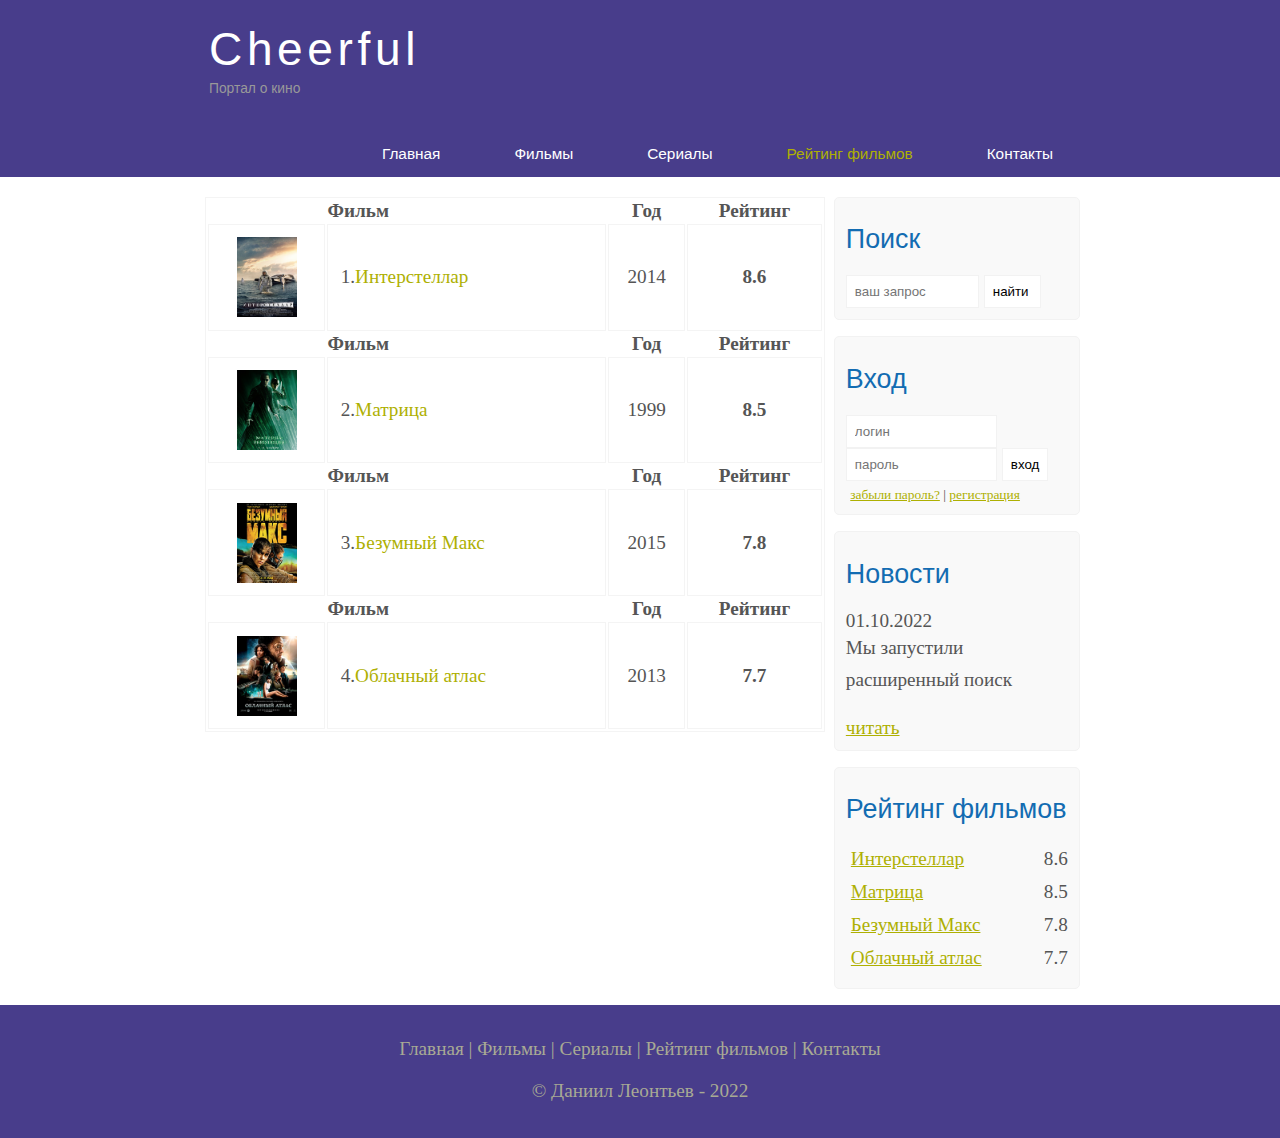
<file: rating.html>
<!DOCTYPE html>
<html lang="en">
<head>
    <meta charset="UTF-8">
    <meta name="viewport" content="width=device-width, initial-scale 1/0">
    <title>Рейтинг фильмов</title>
    <meta name="description" content ="Cheerful - портал о кино"
    <meta name="keywords" content ="фильмы,фильмы онлайн,hd"/>
    <link rel="stylesheet" href="assets/css/style.css">
</head>
<body>
    
    <div class="main">

        <div class="header">
             <div class="logo">
                <div class="logo_text">
                    <h1><a href="index.html">Cheerful</a></h1>
                    <h2>Портал о кино</h2>
                </div>
             </div>

             <div class="menubar">
            
                 <ul class="menu">
                     <li><a href="index.html">Главная</a></li>
                     <li><a href="films.html">Фильмы</a></li>
                     <li><a href="#">Сериалы</a></li>
                     <li class="selected"><a href="rating.html">Рейтинг фильмов</a></li> 
                     <li><a href="contact.html">Контакты</a></li>

                 </ul>
             </div>
    
            </div>


    <div class="site_content">

        <div class="sidebar_container">


            <div class="sidebar">
                <h2>Поиск</h2>
                <form method="post" action="#" id="search_form">
                     <input type="search" name="search_field" placeholder="ваш запрос" />
                     <input type="submit" class="btn" value="найти " />
                </form>
            </div>

            <div class="sidebar">
                <h2>Вход</h2>
                <form method="post" action="#" id="login">

                     <input type="text" name="login_field" placeholder="логин" />
                     <input type="password" name="password_field" placeholder="пароль" />
                     <input type="submit" class="btn" value="вход" />
                     <div class="lables_passreg_text">
                         <span><a href="#">забыли пароль?</a></span> | <span><a href="#">регистрация</a></span>
                     </div>
                
                </form>
            </div>

            <div class="sidebar">
                <h2>Новости</h2>
                <span>01.10.2022</span>
                <p>Мы запустили расширенный поиск</p>
                <a href="#">читать</a>
            </div>

            <div class="sidebar">
                <h2>Рейтинг фильмов</h2>
                <ul>
                    <li><a href="inter.html">Интерстеллар</a><span class="rating_sidebar">8.6</span></li>
                    <li><a href="matrix.html">Матрица</a><span class="rating_sidebar">8.5</span></li>
                    <li><a href="max.html">Безумный Макс</a><span class="rating_sidebar">7.8</span></li>
                    <li><a href="cloud.html">Облачный атлас</a><span class="rating_sidebar">7.7</span></li>
                </ul>
            </div>
        </div>

        <div class="content">

            <table>

                 <tr>
                     <th></th>
                     <th>Фильм</th>
                     <th class="center">Год</th>
                     <th class="center">Рейтинг</th>
                 </tr>
                 <tr>
                    <td class="center"><img src="assets/img/inter.png"></td>
                    <td>1.<a href="inter.html">Интерстеллар</a></td>
                    <td class="center">2014</td>
                    <td class="center rating">8.6</td>
                 </tr>

                 <tr>
                    <th></th>
                    <th>Фильм</th>
                    <th class="center">Год</th>
                    <th class="center">Рейтинг</th>
                </tr>
                <tr>
                   <td class="center"><img src="assets/img/matrix.png"></td>
                   <td>2.<a href="matrix.html">Матрица</a></td>
                   <td class="center">1999</td>
                   <td class="center rating">8.5</td>
                </tr>

                <tr>
                    <th></th>
                    <th>Фильм</th>
                    <th class="center">Год</th>
                    <th class="center">Рейтинг</th>
                </tr>
                <tr>
                   <td class="center"><img src="assets/img/max.png"></td>
                   <td>3.<a href="max.html">Безумный Макс</a></td>
                   <td class="center">2015</td>
                   <td class="center rating">7.8</td>
                </tr>

                <tr>
                    <th></th>
                    <th>Фильм</th>
                    <th class="center">Год</th>
                    <th class="center">Рейтинг</th>
                </tr>
                <tr>
                   <td class="center"><img src="assets/img/cloud.png"></td>
                   <td>4.<a href="cloud.html">Облачный атлас</a></td>
                   <td class="center">2013</td>
                   <td class="center rating">7.7</td>
                </tr>

            </table>

        </div>

    </div>



<div class="footer">
    <p>
        <a href="index.html">Главная</a> |
        <a href="films.html">Фильмы</a> |
        <a href="#">Сериалы</a> |
        <a href="rating.html">Рейтинг фильмов</a> |
        <a href="contact.html">Контакты</a>
    </p>
    <p>© Даниил Леонтьев - 2022</p>
</div>
    
</div>

</body>
</html>
</file>
<file: assets/css/style.css>
* {
    margin: 0;
    padding: 0;
}

body {
    font-size: 1.2em;
    background-color: #fff;
    color: #555;
}

p {
    padding: 0 0 20px 0;
    line-height: 1.7em;
}


input[type="text"], input[type="password"], input[type="search"] {
    color: #5d5d5d;
    width: 60%;
    padding: 8px;
}

input, textarea {
    outline: none;
    border: none;
    border: solid 1px #f2f2f2;
}

h1,h2 {
    font: normal 170% 'century gothic', arial;
    margin: 0 0 15px 0;
    padding: 15px 0 5px 0;
    color: #000;
}

h2 {
    font-size: 140%;
}

a, a:hover {
    outline: none;
    text-decoration: underline;
    color: #aeb002;
}

ul {
    margin: 2px 0 22px 17px;
}

ul li {
    margin: 0 0 6px 0;
    padding: 0 0 4px 5px;
    line-height: 1.5em;
}

.header {
    background-color: darkslateblue;
    height: 177px;
    font-size: 0.8em;
    margin-left: 0px;
    margin-right: 0px;
    min-width: 900px;
}

.main, .logo, .menubar, .site_content, .footer {
    margin-left: auto;
    margin-right: auto;
}

.logo {
    width: 880px;
    padding-bottom: 40px;
}

.logo h1, .logo h2 {
    font: normal 300% "century gothic", arial, sans-serif;
    margin: 0 0 0 9px;
}

.logo_text h1, .logo_text h1 a, .logo_text h1 a:hover {
    padding: 22px 0 0 0;
    color:#fff;
    letter-spacing: 0.1em;
    text-decoration: none;
}

.logo_text h2 {
    font-size: 0.9em;
    padding: 4px 0 0 0;
    color: #999;
}

.menubar {
    width: 900px;
    height: 46px;
}

ul.menu {
    float: right;
}

ul.menu li {
    float: left;
    padding: 0 0 0 9px;
    list-style: none;
    margin: 1px 2px 0 0;
}

ul.menu li a {
    font: normal 100% "trebuchet ms", sans-serif;
    display: block;
    height: 20px;
    padding: 6px 35px 5px 28px;
    color: #fff;
    text-decoration: none;
}

ul.menu li.selected a {
    color: #aeb002;
}

ul.menu li a:hover {
    color: #e4ec04;
}

hr {
    border: solid 1px #f3f3f3;
    
}

.site_content {
    width: 880px;
    overflow: hidden;
    margin: 20px auto 0 auto;
    background-color: white;
}

.sidebar_container {
    float: right;
    width: 224px;
}

.sidebar {
    float: right;
    width: 222px;
    padding: 5%;
    margin: 0 0 16px 0;
    border: solid 1px #f2f2f2;
    border-radius: 5px;
    background-color: #f9f9f9;
}

.btn {
    padding: 8px;
    background-color: white;
    cursor: pointer;
}

.sidebar h2 {
    color: #136cb2;
}

.lables_passreg_text {
    font-size: 0.7em;
    margin-top: 3%;
    margin-left: 2%;
}

.sidebar ul {
    margin: 0;
}

.sidebar ul li {
    list-style-type: none;
    margin: 0 0 0 0;
}

.sidebar .rating_sidebar {
    float: right;
}


.content {
    text-align: left;
    width: 620px;
    padding: 0 0 0 5px;
    float: left;
}

.content a {
    text-decoration: none;
}

.films_block {
    margin-bottom: 5%;    
}

.films_block img {
    border-radius: 5px;
    border: solid 5px #dad7d5;
    width: 22%;
}

.posts .posts_content {
    font-size: 0.8em;
}


.info_film_page {
    margin-top: 2%;
    margin-bottom: 4%;
}

.info_film_page .label {
    font-size: 1.2em;
}

.info_film_page .value {
    font-size: 1em;
    color: #49945a;
    margin-right: 3%;
}

.description_film {
    margin-bottom: 15%;
}

.description_film img {
    float: left;
    margin-right: 2%;
    border-radius: 5px;
    border: solid 5px #dad7d5;
}

.reviews {
    margin-bottom: 4%;
    font-size:0.9em;
}

.reviews .review_name {
    background-color: #7268ad;
    color: white;
    padding: 1%;
    border-top-left-radius: 5px;
    border-top-right-radius: 5px;
}

.reviews .review_text {
    padding-top: 2%;
    padding-bottom: 2%;
    padding-left: 2%;
}

.send {
    margin-bottom: 4%;
}

.send input[type="text"], textarea {
    border: solid 1px #c3c3c3;
    margin-bottom: 2%;
}

.send input[type="text"] {
    width: 98%;
}

.send textarea {
    width: 624px;
    height: 200px;
}

.send input[type="submit"] {
    background-color: #7268ad;
    padding: 3%;
    color: white;
    border-radius: 5px;
}


.send_contact input[type="text"] {
    width: 500px;
}

.send_contact textarea {
    width: 516px;
}



.info_film {
    margin-bottom: 5%;
    background-color: #f9f9f9;
    padding: 5%;
    height: 270px;
}

.info_film img {
    float: left;
    margin-right: 2%;
    border-radius: 5px;
    border: solid 5px #dad7d5;
    width: 25%;
}

.button {
    background-color: #7268ad;
    padding: 2%;
    color: white;
    border-radius: 5px;
    float: right;
    margin-top: 5%;
    clear: both;
    font-size: 0.8em;
}

.button a {
    color: white;
}

table {
    width: 100%;
    border: solid 1px #f4f4f4;
}

td {
    padding: 2%;
    border: solid 1px #f4f4f4;
}

td img {
    width: 60px;
    vertical-align: middle;
}

.center {
    text-align: center;

}

.rating {
    font-weight: bold;
}

.footer {
    width: 100%;
    height: 100px;
    padding: 28px 0 5px 0;
    text-align: center;
    background-color: darkslateblue;
    color: #a8aa94;
    margin-left: 0px;
    margin-right: 0px;
    min-width: 900px;
}

.footer a {
    color: #a8aa94;
    text-decoration: none;
}

.footer a:hover {
    color: #fff;
    text-decoration: none;
}

.footer p {
    padding: 0 0 10px 0;
}


/* CSS Mobile */

@media only screen
and (min-device-width : 320px)
and (max-device-width : 568px) {

    .header {
        background-color: darkslateblue;
        min-width: 100%;
        height: 20%;
        text-align: center;
    }

    .logo {
        width: 100%;
    }

    .site_content {
        width: 100%;
    }

    .menubar {
        width: 100%;
        height: 100%;
    }

    .content {
        width: 100%;
        text-align: center;
    }

    .site_content {
        width: 100%;
        text-align: center;
    }

    .sidebar_container {
        display: none;
    }

    .footer {
        display: none;
    }

    ul.menu {
        float: none;
    }

    ul.menu li {
        margin: 0;
        padding: 0;
        float: none;
    }

    .logo h1 {
        font: normal 235% "century gothic" , arial, sans-serif;
    }

    .logo h2 {
        font: normal 100% "century gothic" , arial, sans-serif;
        color: white;
    }

    .content h1,h2 {
        font: normal 110% "century gothic" , arial;
    }

    .films_block img {
        width: 43%;
    }

    .posts_content p {
        line-height: 1.5em;
        padding: 3%;
        text-align: left;
    }

    .posts p {
        font-size: 120%;
    }

    /* films page */
    .info_film {
        float: none;
        height: 100%;
    }

    .info_film img {
        width: 90%;
        margin-bottom: 5%;
    }

    .button {
        float: none;
    }

    /* rating page */
    table {
        display: block;
    }

    th {
        font-size: 75%;
    }

    td {
        padding: 0;
        margin: 0;
        font-size: 5%;
    }

    /* show page */
    iframe {
        width: 88%;
        height: 100%;
    }

    .descriptions_film {
        width: 90%;
        text-align: left;
        margin-left: 2%;
    }

    .descriptions_film img {
        float: none;
        width: 73%;
        display: block;
        margin: 0;
        padding: 0;
        margin-left: 11%;
        margin-bottom: 7%;
    }

    .reviews {
        text-align: left;
        width: 96%;
    }

    .send input[type="text"] {
        width: 80%;
    }

    .send textarea {
        width: 85%;
    }

}
</file>
